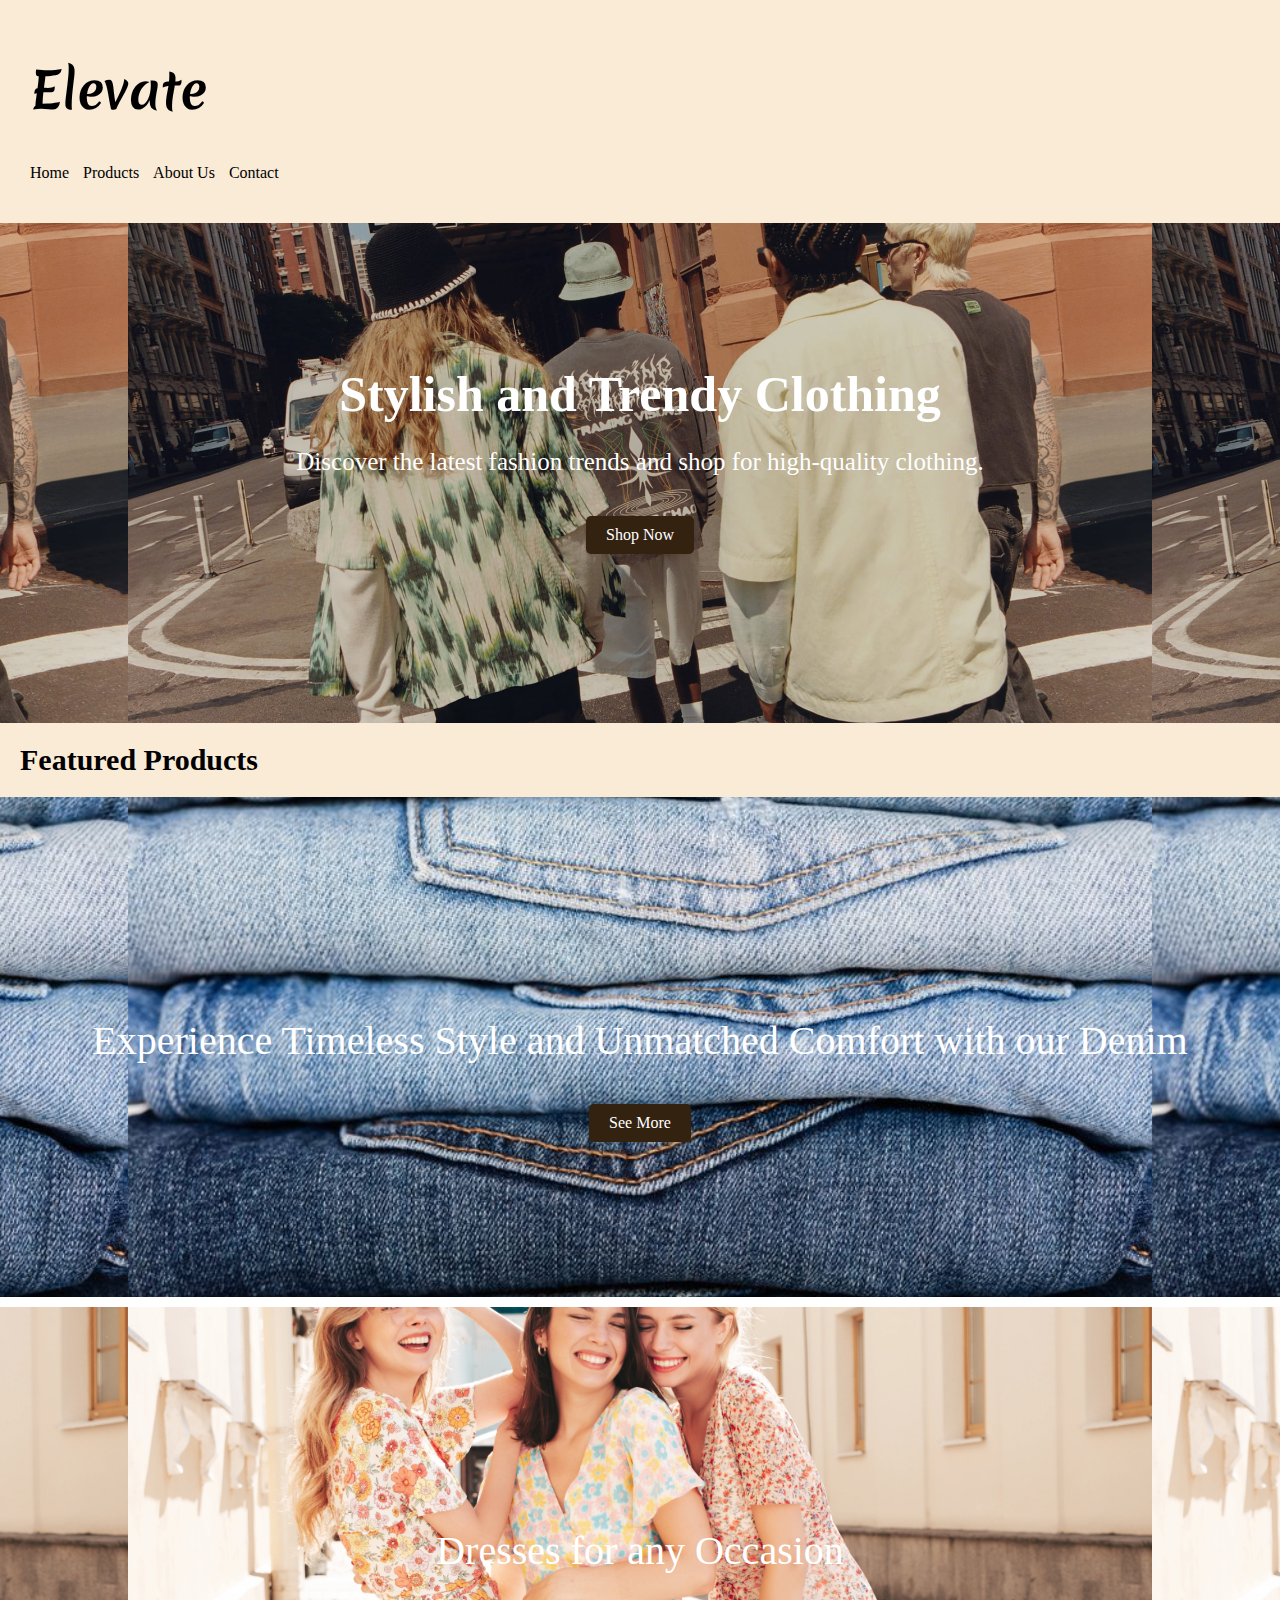
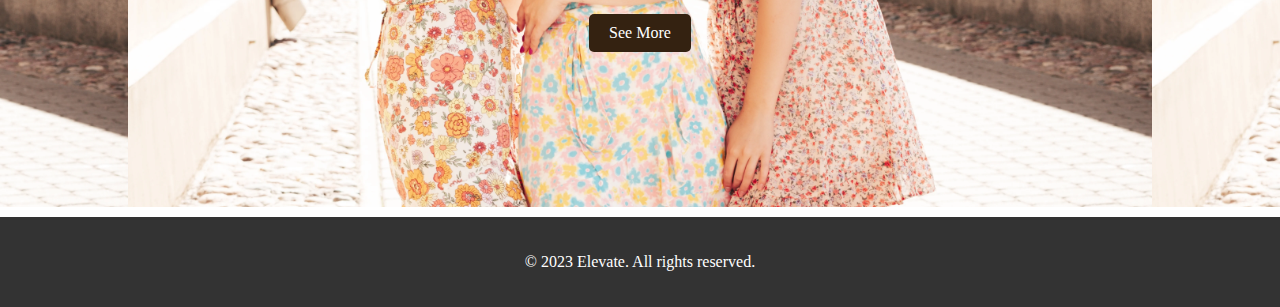
<file: Elevate/index.html>
<!DOCTYPE html>
<html>
<head>

<link href="https://fonts.googleapis.com/css2?family=Merienda:wght@400;800&display=swap" rel="stylesheet"> 
  <title>Elevate</title>
  <link rel="stylesheet" type="text/css" href="style.css">
</head>
<body>
  <div class="head">
    <h1 >Elevate</h1>
    <nav>
      <ul>
        <li><a style="color: black;" href="index.html">Home</a></li>
        <li><a style="color: black;" href="products.html">Products</a></li>
        <li><a style="color: black;" href="about.html">About Us</a></li>
        <li><a style="color: black;" href="contact.html">Contact</a></li>
      </ul>
    </nav>
</div>

  <section id="Q">
    <h2>Stylish and Trendy Clothing</h2>
    <p>Discover the latest fashion trends and shop for high-quality clothing.</p>
    <a href="https://www2.hm.com/en_in/index.html" class="btn" target="_blank">Shop Now</a>
  </section>

  <section id="products">
    <h2>Featured Products</h2>
    <div id="product1">
      <p>Experience Timeless Style and Unmatched Comfort with our Denim</p>
      <a href="https://www2.hm.com/en_in/women/shop-by-product/jeans.html" class="btn" target="_blank">See More</a>
    </div>

    <div id="product2">
      <p>Dresses for any Occasion</p>
      <a href="https://www2.hm.com/en_in/women/shop-by-product/dresses.html" class="btn" target="_blank">See More</a>
    </div>


  </section>

  <footer>
    <p>&copy; 2023 Elevate. All rights reserved.</p>
  </footer>
</body>
</html>
</file>
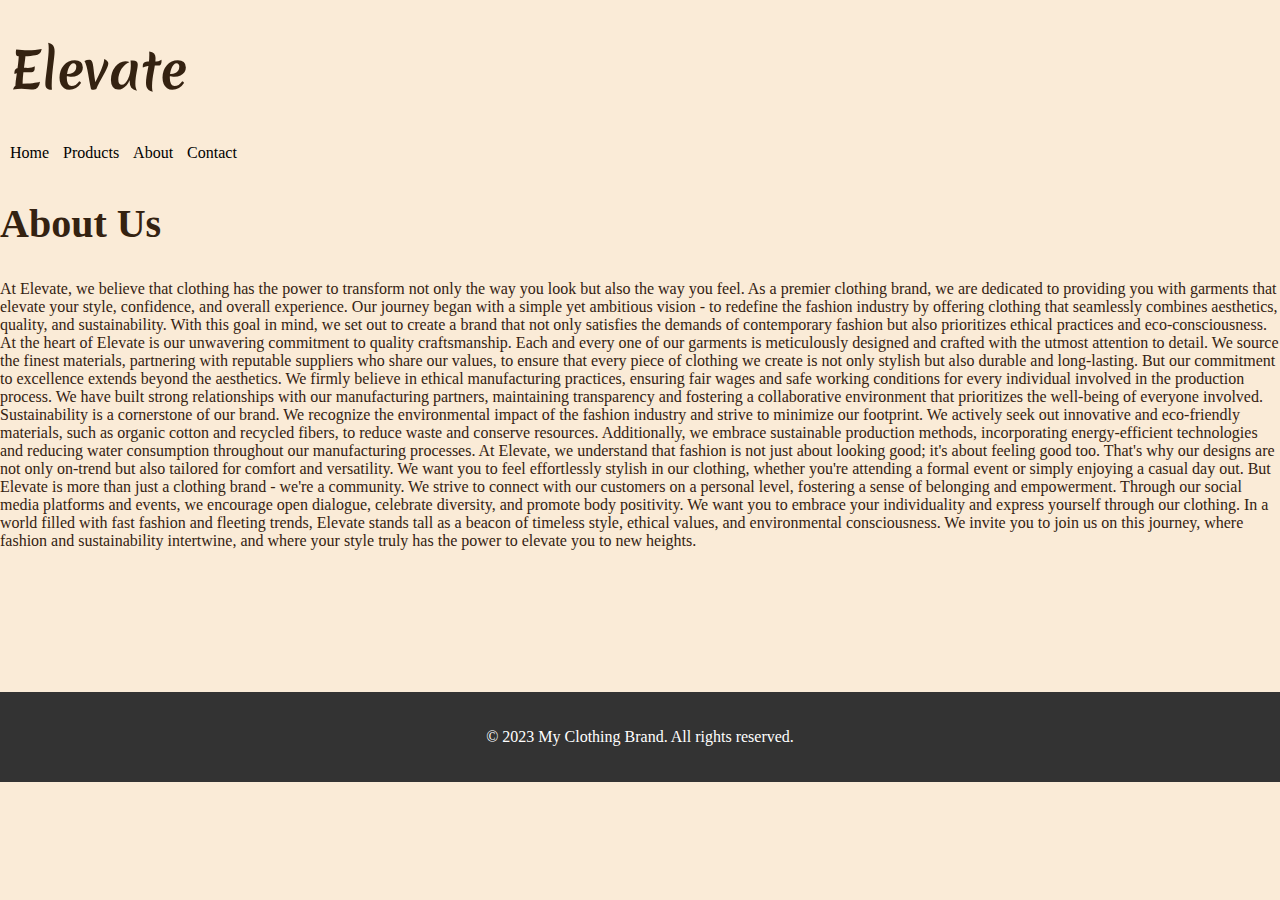
<file: Elevate/about.html>
<!DOCTYPE html>
<html lang="en">
<head>
    <meta charset="UTF-8">
    <meta name="viewport" content="width=device-width, initial-scale=1.0">
    <title>About</title>
    <link rel="stylesheet" type="text/css" href="style.css">
    <link href="https://fonts.googleapis.com/css2?family=Merienda:wght@400;800&display=swap" rel="stylesheet">  
</head>
<body style="background-color: antiquewhite;color:#342211;">
    <h1>Elevate</h1>
    <nav>
        <ul>
          <li><a style="color: black;" href="index.html">Home</a></li>
          <li><a style="color: black;" href="products.html">Products</a></li>
          <li><a style="color: black;" href="about.html">About</a></li>
          <li><a style="color: black;" href="contact.html">Contact</a></li>
        </ul>
      </nav>
    <h2>About Us</h2>
    <p>At Elevate, we believe that clothing has the power to transform not only the way you look but also the way you feel. As a premier clothing brand, we are dedicated to providing you with garments that elevate your style, confidence, and overall experience.

        Our journey began with a simple yet ambitious vision - to redefine the fashion industry by offering clothing that seamlessly combines aesthetics, quality, and sustainability. With this goal in mind, we set out to create a brand that not only satisfies the demands of contemporary fashion but also prioritizes ethical practices and eco-consciousness.
        
        At the heart of Elevate is our unwavering commitment to quality craftsmanship. Each and every one of our garments is meticulously designed and crafted with the utmost attention to detail. We source the finest materials, partnering with reputable suppliers who share our values, to ensure that every piece of clothing we create is not only stylish but also durable and long-lasting.
        
        But our commitment to excellence extends beyond the aesthetics. We firmly believe in ethical manufacturing practices, ensuring fair wages and safe working conditions for every individual involved in the production process. We have built strong relationships with our manufacturing partners, maintaining transparency and fostering a collaborative environment that prioritizes the well-being of everyone involved.
        
        Sustainability is a cornerstone of our brand. We recognize the environmental impact of the fashion industry and strive to minimize our footprint. We actively seek out innovative and eco-friendly materials, such as organic cotton and recycled fibers, to reduce waste and conserve resources. Additionally, we embrace sustainable production methods, incorporating energy-efficient technologies and reducing water consumption throughout our manufacturing processes.
        
        At Elevate, we understand that fashion is not just about looking good; it's about feeling good too. That's why our designs are not only on-trend but also tailored for comfort and versatility. We want you to feel effortlessly stylish in our clothing, whether you're attending a formal event or simply enjoying a casual day out.
        
        But Elevate is more than just a clothing brand - we're a community. We strive to connect with our customers on a personal level, fostering a sense of belonging and empowerment. Through our social media platforms and events, we encourage open dialogue, celebrate diversity, and promote body positivity. We want you to embrace your individuality and express yourself through our clothing.
        
        In a world filled with fast fashion and fleeting trends, Elevate stands tall as a beacon of timeless style, ethical values, and environmental consciousness. We invite you to join us on this journey, where fashion and sustainability intertwine, and where your style truly has the power to elevate you to new heights.</p>
    <br>
    
    <br>
    <br>
    <br>
    <br>
    <br>
    <br>
    <footer>
        <p>&copy; 2023 My Clothing Brand. All rights reserved.</p>
      </footer>
    
</body>
</html>
</file>
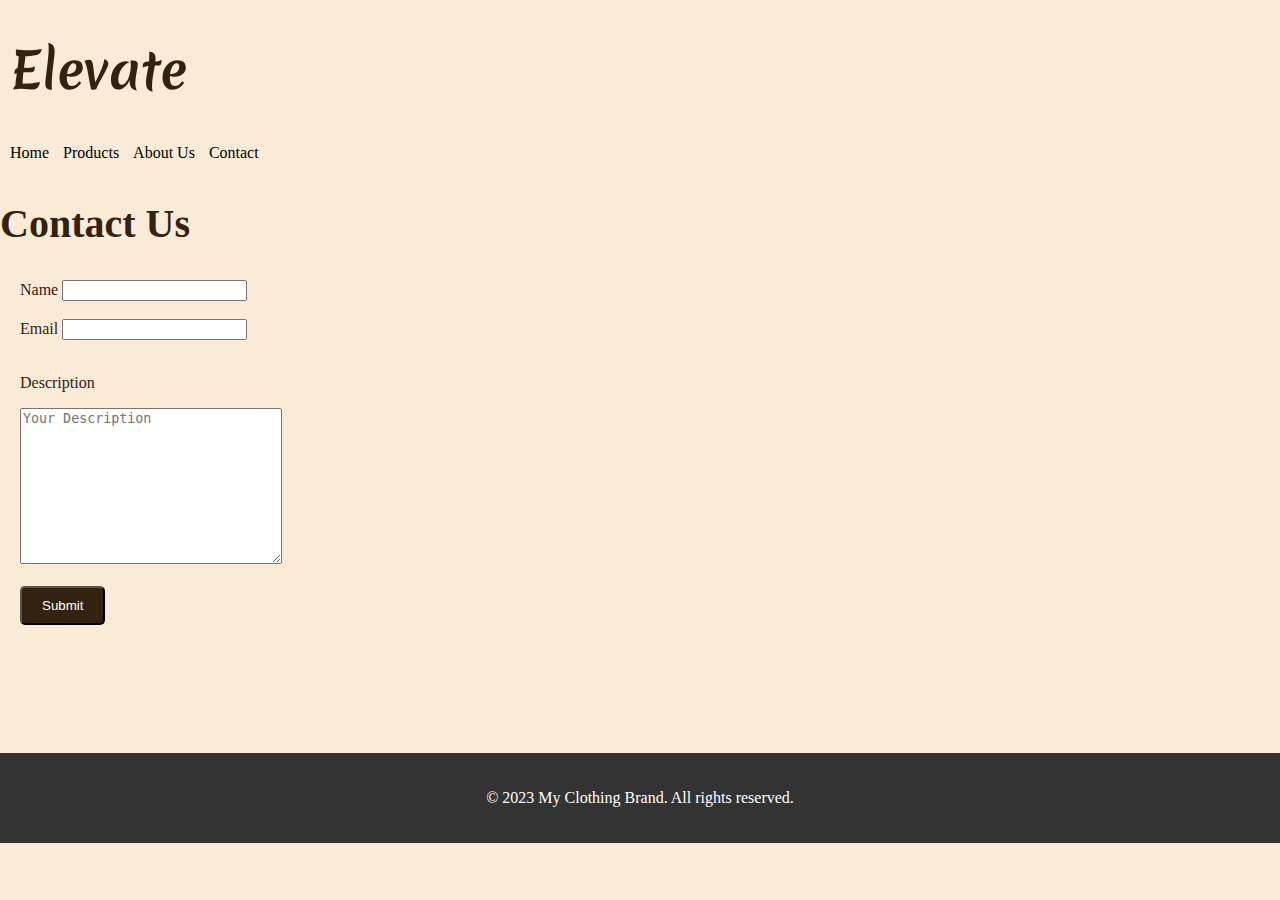
<file: Elevate/contact.html>
<!DOCTYPE html>
<html lang="en">
<head>
    <meta charset="UTF-8">
    <meta name="viewport" content="width=device-width, initial-scale=1.0">
    <title>Contact</title>
    <link rel="stylesheet" type="text/css" href="style.css">
    <link href="https://fonts.googleapis.com/css2?family=Merienda:wght@400;800&display=swap" rel="stylesheet">  
</head>
<body style="background-color: antiquewhite;color:#342211;">
    <h1>Elevate</h1>
    <nav>
        <ul>
          <li><a style="color: black;" href="index.html">Home</a></li>
          <li><a style="color: black;" href="products.html">Products</a></li>
          <li><a style="color: black;" href="about.html">About Us</a></li>
          <li><a style="color: black;" href="contact.html">Contact</a></li>
        </ul>
      </nav>
    <h2>Contact Us</h2>
    <form action="">
    <!--name-->
    <label for="name">Name</label>
    <input type="text" name="name" id="name">
    <br>
    <br>
    <!--email-->
    <label for="email">Email</label>
    <input type="text" name="email" id="email">
    <br>
    <br>
    <!--description-->
    <p>Description</p>
    <textarea name="description" id="" cols="30" rows="10" placeholder="Your Description"></textarea>
    <br>
    <br>
    <input type="submit" class="btn">
</form>
    <br>
    <br>
    <br>
    <br>
    <br>
    <br>
    <footer>
        <p>&copy; 2023 My Clothing Brand. All rights reserved.</p>
      </footer>
    
</body>
</html>
</file>
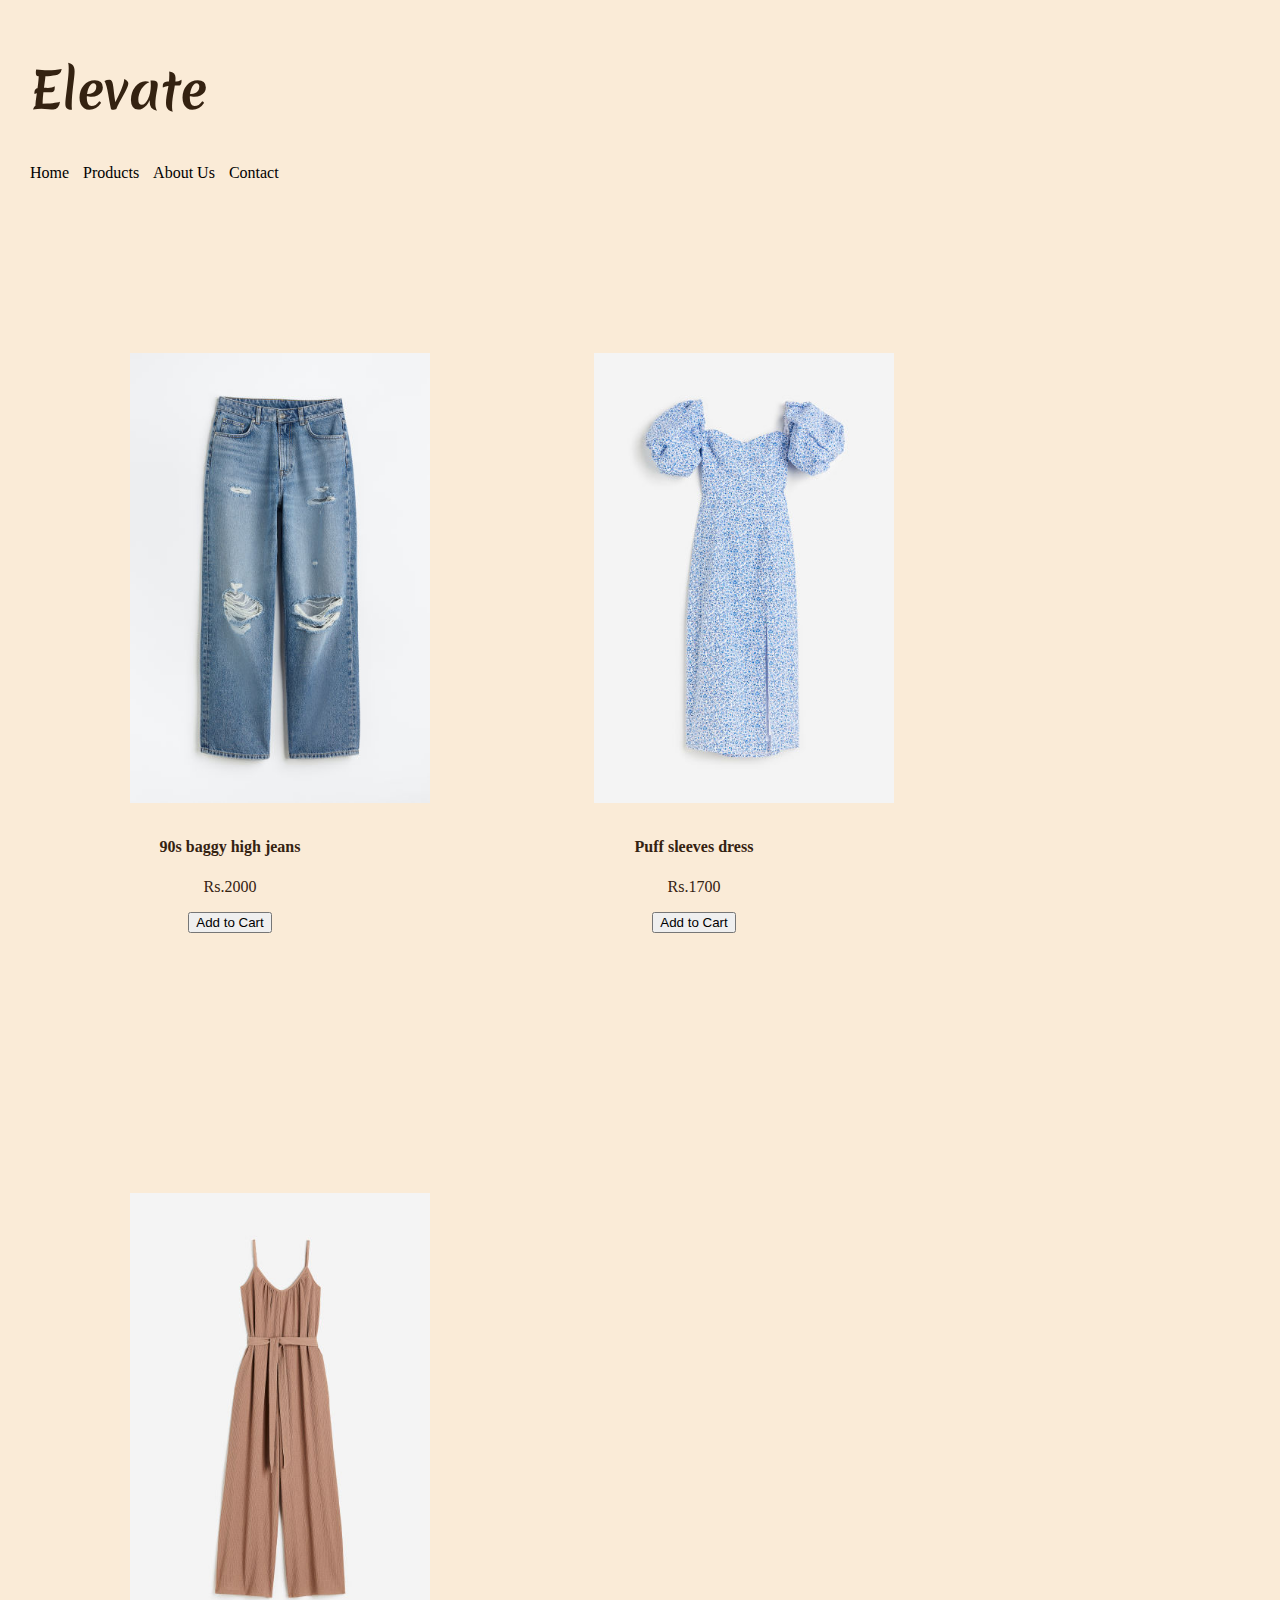
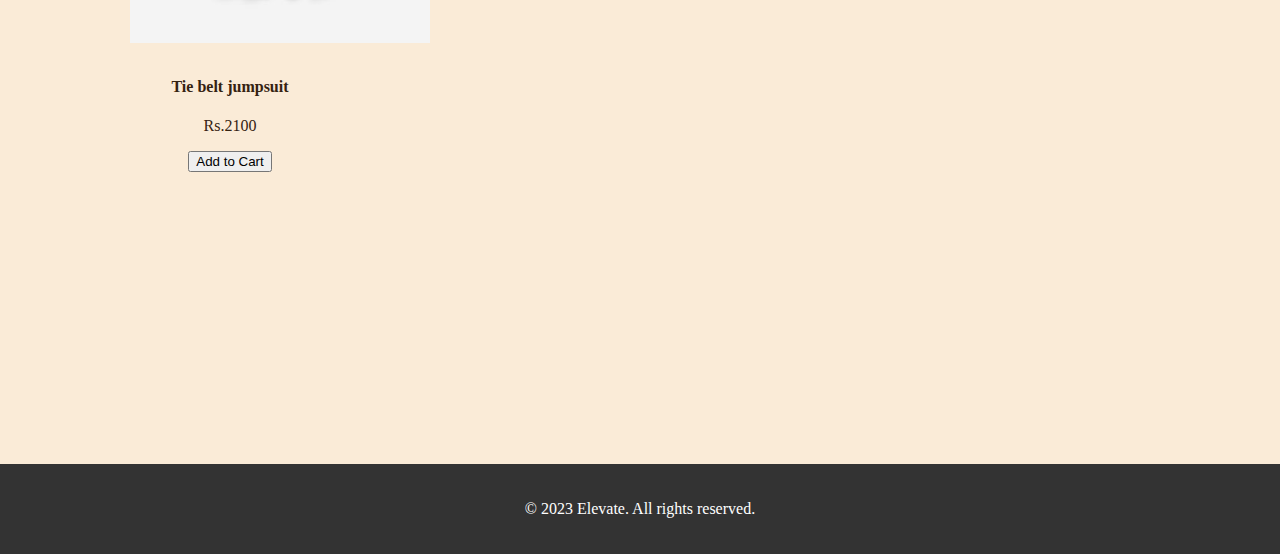
<file: Elevate/products.html>
<!DOCTYPE html>
<html>
<head>
  <title>Products</title>
  <style>
    /* CSS styles for product cards */
    .product-card {
      width: 200px;
      padding: 10px;
      text-align:center;
      display: inline-block;
      margin: 120px;
    }
    .product-card img {
      width: 300px;
      height: 450px;
      object-fit: cover;
      margin-bottom: 10px;
    }
  </style>
  <link href="https://fonts.googleapis.com/css2?family=Merienda:wght@400;800&display=swap" rel="stylesheet"> 
  <link rel="stylesheet" type="text/css" href="style.css">

</head>
<body style="background-color: antiquewhite;color:#342211;">
    <div class="head">
        <h1 >Elevate</h1>
        <nav>
          <ul>
            <li><a style="color: black;" href="index.html">Home</a></li>
            <li><a style="color: black;" href="products.html">Products</a></li>
            <li><a style="color: black;" href="about.html">About Us</a></li>
            <li><a style="color: black;" href="contact.html">Contact</a></li>
          </ul>
        </nav>
    </div>

  <div class="product-card">
    <img src="images/p3.jpg" alt="">
    <h4>90s baggy high jeans</h4>
    <p>Rs.2000</p>
    <button>Add to Cart</button>
  </div>

  <div class="product-card">
    <img src="images/p4.jpg" alt="">
    <h4>Puff sleeves dress</h4>
    <p>Rs.1700</p>
    <button>Add to Cart</button>
  </div>

  <div class="product-card">
    <img src="images/p5.jpg" alt="">
    <h4>Tie belt jumpsuit</h4>
    <p>Rs.2100</p>
    <button>Add to Cart</button>
  </div>
  <br>
  <br>
  <br>
  <br>
  <br>
  <br>
  <br>
  <br>
  <br><br>

  <footer>
    <p>&copy; 2023 Elevate. All rights reserved.</p>
  </footer>

</body>
</html>
</file>
<file: Elevate/style.css>
body {
    font-family:Georgia, 'Times New Roman', Times, serif;
    margin: 0;
    
  }
  
  .head {
    background-color:antiquewhite;
    
    padding: 20px;
  }
  
    h1 {font-family: 'Merienda', cursive;padding-left: 10px;font-size: 50px;padding-bottom:0px;}

    h2{font-size: 40px;}

  
   ul,li {padding:5px;}
  
  nav ul li {
    display: inline;
  }
  
  nav ul li a {
    color: #fff;
    text-decoration: none;
  }
  
  #Q {
    background-image: url('images/bg.jpg');height:300px;
    background-size:80%;color: #fff;
    background-position: center;
    text-align: center;
    
    padding: 100px;
  }
  
  #Q h2 {
    font-size: 50px;
    margin-bottom: 20px;
    
  }
  
  #Q p {
    font-size: 25px;
    margin-bottom: 40px;
  }
  
  .btn {
    display: inline-block;
    padding: 10px 20px;
    background-color:#342211;color:white;
    text-decoration: none;
    border-radius: 5px;
  }
  
  #products h2{
    font-size:30px;
    background-color: antiquewhite;
    margin:0%;
    padding: 20px;}
  
  #product1{
    text-align: center;
    margin-bottom: 10px;
    background-image: url('images/p1.jpg');
    height:300px;
    background-size:80%;
    color:#fff;
    background-position:center;
    padding: 100px 0;
  }

  #product1 p{font-size:40px;
text-align:center;
padding-top:80px;}
  
#product2{
    text-align: center;
    margin-bottom: 10px;
    background-image: url('images/p2.webp');
    height:300px;
    background-size:80%;
    color:#fff;
    background-position:center;
    padding: 100px 0;

  }

  #product2 p{font-size:40px;
    text-align:center;
    padding-top:80px;}

  form{margin:20px;}
  
  
  footer {
    background-color: #333;
    color: #fff;
    padding: 20px;
    text-align: center;
  }
</file>
